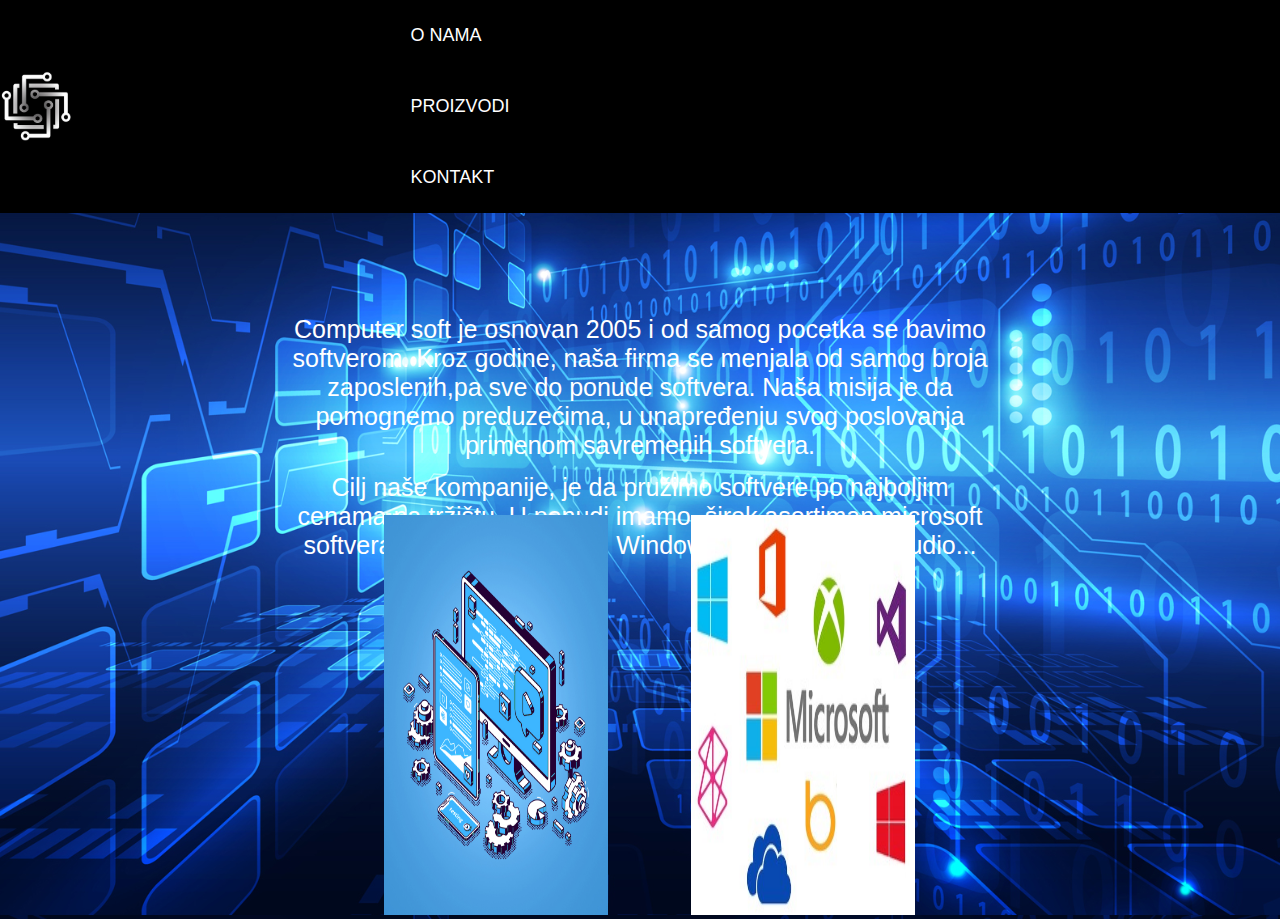
<file: index.html>
<!DOCTYPE html>
<html lang="en">
<head>
    <meta charset="UTF-8">
    <meta http-equiv="X-UA-Compatible" content="IE=edge">
    <meta name="viewport" content="width=device-width, initial-scale=1.0">
    <link rel="stylesheet" href="style.css">
    <title>Document</title>
</head>
<body id="pocetna">
<header>
    <div class="nav-meni">
        <div>
            <img id="nav-logo" src="slike/logo.jpg">      
        </div>
        <ul class="nav-lista">
            <li class="lista-itemi"><a href="index.html">O nama</a></li>
            <li class="lista-itemi"><a href="proizvodi.html">Proizvodi</a></li>
            <li class="lista-itemi"><a href="contact.html">Kontakt</a></li>     
        </ul>
    </div>
</header>
    <div class="pocetna-sekcije">
        <div class="gornja-sekcija">
            <p>
             Computer soft je osnovan 2005 i od samog pocetka se bavimo softverom.
             Kroz godine, naša firma se menjala  od samog broja zaposlenih,pa sve do ponude softvera. 
             Naša misija je da pomognemo preduzećima, u unapređenju svog poslovanja primenom savremenih softvera.
            </p>
            <p>
             Cilj naše kompanije, je da pružimo softvere po najboljim cenama na tržištu.
             U ponudi imamo, širok asortiman microsoft softvera i licenci kao što su:
             Windows, Office, Visual Studio...
            </p>  
        </div>
        <div class="donja-sekcija"> 
            <div class="pocetna-slika1">
                <img src="slike/pocetna1.jpg" >
            </div>
            <div class="pocetna-slika2">
                <img src="slike/pocetna2.jpg">
            </div>   
        </div>
    </div>

</body>
</html>
</file>
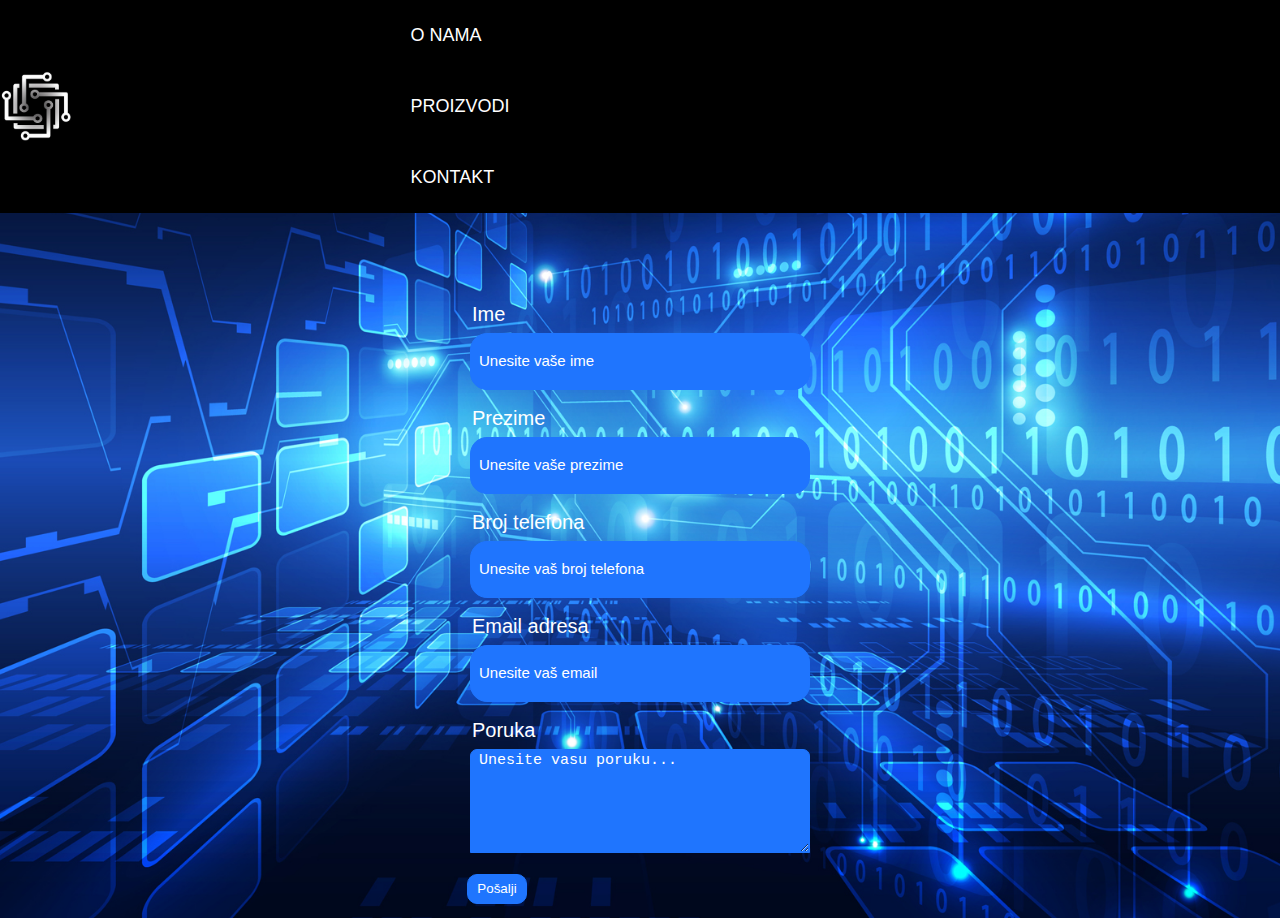
<file: contact.html>
<!DOCTYPE html>
<html lang="en">
<head>
    <meta charset="UTF-8">
    <meta http-equiv="X-UA-Compatible" content="IE=edge">
    <meta name="viewport" content="width=device-width, initial-scale=1.0">
    <link rel="stylesheet" href="style.css">
    <title>Document</title>
</head>
<body id="pocetna">
<header>
    <div class="nav-meni">
        <div>
            <img id="nav-logo" src="slike/logo.jpg">      
        </div>
        <ul class="nav-lista">
            <li class="lista-itemi"><a href="index.html">O nama</a></li>
            <li class="lista-itemi"><a href="proizvodi.html">Proizvodi</a></li>
            <li class="lista-itemi"><a href="contact.html">Kontakt</a></li>     
        </ul>
    </div>
</header>
  <div class="kontakt-forma">
        <form action="">
            <div class="forma-sekcije">
                <label for="" class="forma-opis">Ime</label>
                <input type="text" class="forma-unos podaci" maxlength="25" tabindex="1" placeholder="Unesite vaše ime">
                </div>
            <div class="forma-sekcije">
                <label for="" class="forma-opis">Prezime</label>
                <input type="text" class="forma-unos podaci" maxlength="25" tabindex="2" placeholder="Unesite vaše prezime">
            </div>
            <div class="forma-sekcije">
                <label for="" class="forma-opis">Broj telefona</label>
                <input type="text" class="forma-unos podaci" maxlength="25" tabindex="3" placeholder="Unesite vaš broj telefona">
            </div>
            <div class="forma-sekcije">
                <label for="" class="forma-opis">Email adresa</label>
                <input type="text" class="forma-unos podaci" maxlength="25" tabindex="4" placeholder="Unesite vaš email">
            </div>
            <div class="forma-sekcije">
                <label for="" class="forma-opis">Poruka</label>
                <textarea cols="25" rows="14" class="forma-unos poruka">Unesite vasu poruku...</textarea>
            </div>
            <div class="forma-sekcije">
                <button type="submit" class="forma-dugme">Pošalji</button>
            </div>
        </form>   
    </div>
</body>
</html>
</file>
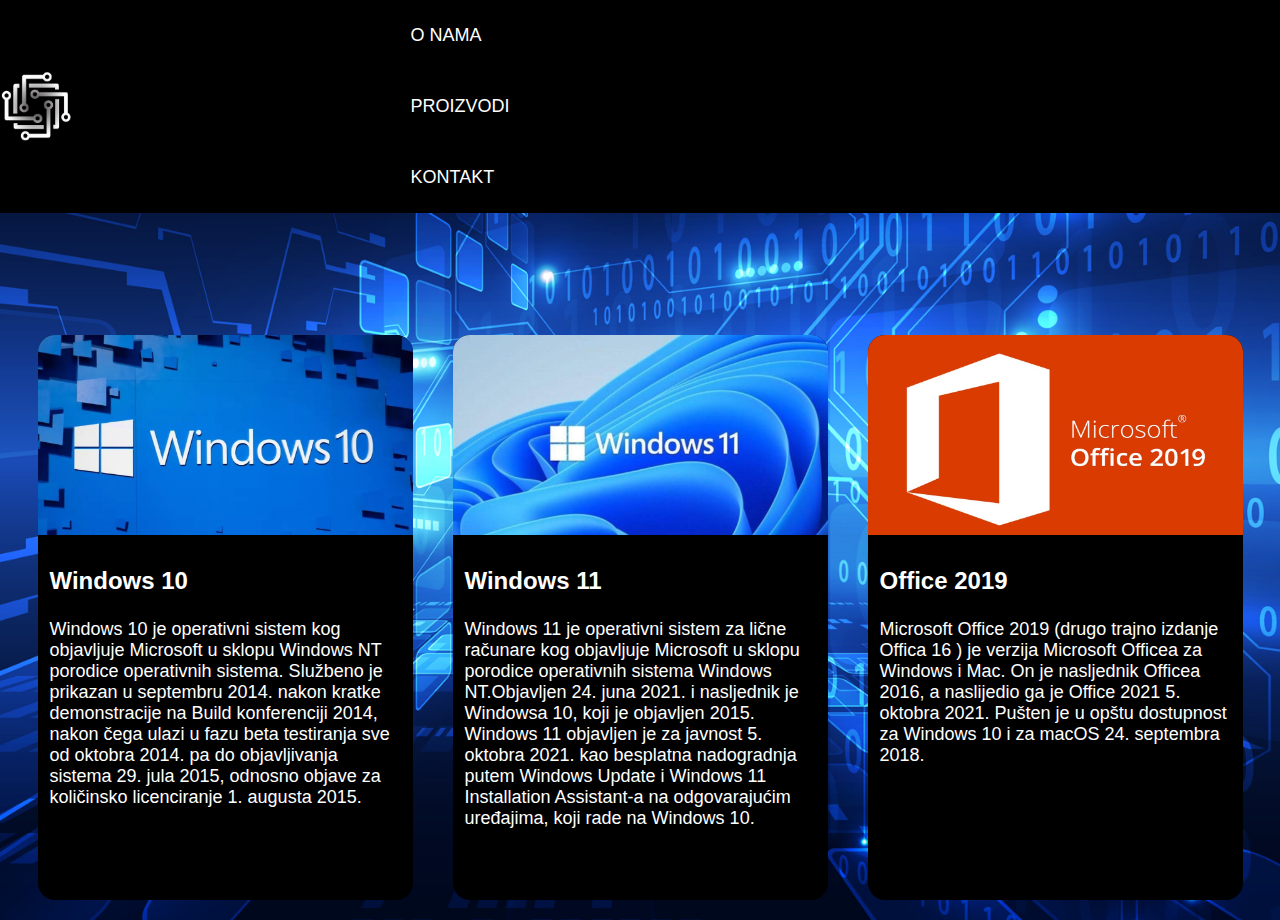
<file: proizvodi.html>
<!DOCTYPE html>
<html lang="en">
<head>
    <meta charset="UTF-8">
    <meta http-equiv="X-UA-Compatible" content="IE=edge">
    <meta name="viewport" content="width=device-width, initial-scale=1.0">
    <link rel="stylesheet" href="style.css">
    <title>Document</title>
</head>
<body id="pocetna">
<header>
    <div class="nav-meni">
        <div>
            <img id="nav-logo" src="slike/logo.jpg">      
        </div>
        <ul class="nav-lista">
            <li class="lista-itemi"><a href="index.html">O nama</a></li>
            <li class="lista-itemi"><a href="proizvodi.html">Proizvodi</a></li>
            <li class="lista-itemi"><a href="contact.html">Kontakt</a></li>     
        </ul>
    </div>
</header>
<section class="proizvodi-sekcija">
    <div class="sekcije">
        <div class="slike-sekcija slika-1"></div>
        <h2>Windows 10 </h2>
        <p> Windows 10 je operativni sistem kog objavljuje Microsoft u sklopu Windows NT porodice operativnih sistema.
            Službeno je prikazan u septembru 2014. nakon kratke demonstracije na Build konferenciji
            2014, nakon čega ulazi u fazu beta testiranja sve od oktobra 2014. pa do objavljivanja sistema 29. jula 2015,
            odnosno objave za količinsko licenciranje 1. augusta 2015.
        </p>
    </div>
    <div class="sekcije">
        <div class="slike-sekcija slika-2"></div>
        <h2>Windows 11</h2>
        <p> Windows 11 je operativni sistem za lične računare kog objavljuje Microsoft u sklopu 
            porodice operativnih sistema Windows NT.Objavljen 24. juna 2021. i nasljednik je Windowsa 10, 
            koji je objavljen 2015. Windows 11 objavljen je za javnost 5. oktobra 2021. kao besplatna nadogradnja 
            putem Windows Update i Windows 11 Installation Assistant-a na odgovarajućim uređajima, koji rade na Windows 10.
        </p>
    </div>
    <div class="sekcije">
        <div class="slike-sekcija slika-3"></div>
        <h2>Office 2019</h2>
        <p> Microsoft Office 2019 (drugo trajno izdanje Offica 16 ) je verzija Microsoft Officea za Windows i Mac.
            On je nasljednik Officea 2016, a naslijedio ga je Office 2021 5. oktobra 2021. Pušten je u opštu dostupnost
            za Windows 10 i za macOS 24. septembra 2018.
        </p>
    </div>
</section>
</body>
</html>
</file>
<file: style.css>
*{  
    padding: 0;
    margin: 0;
}

.nav-meni {
    background-color: black;
    color: white;
    display: flex;
    justify-content: center;
    align-items: center;
    font-family: sans-serif;
    font-size: 18px;   
}

.nav-lista {
    list-style: none;
}

.lista-itemi {   
    display: inline-block; 
   padding: 25px 230px;
}

.nav-meni a {
    color: #fff;
    text-decoration: none;
    text-transform: uppercase;
    transition: 0.5s;
    padding: 8px;
}

.nav-meni a:hover{
    color: blue;    
}

#nav-logo {
    height: 70px;
    padding-right: 100px;
    padding-top: 3px;
    animation: rotation 2s ease-in;
    animation-name: rotiranje-logo; 
}

@keyframes rotiranje-logo {
    from 
    {
      transform: rotate(180deg);
    }
    to 
    {
      transform: rotate(0deg);
    }
}

body#pocetna {
    background-image: url("slike/pozadina1.jpg");   
    background-size: cover;
}

.pocetna-sekcije{
    padding-top: 8%;
    width: 100%;
    height: auto;
    align-items: center;   
}

.gornja-sekcija{
   /* border: solid green;
    background-color: green;*/
    width: 55%;
    height: 200px;
    margin-left: auto;
    margin-right: auto;    
}

.gornja-sekcija p {
    font-size: 25px;
    font-family: sans-serif;
    text-align: center;
    color: #fff;
    padding-bottom: 13px; 
}

.donja-sekcija{
    /*border: 1px solid red;
    background-color: red;*/
    width: 50%;
    height: 400px;
    display: flex;
    margin-left: auto;
    margin-right: auto;
    padding-left: 10%;   
}

.pocetna-slika1{
    width: 35%;
    height: 100%;   
  /*  border: 1px solid pink;   
  background-color: pink;*/
}

.pocetna-slika1 img{
    width: 100%;
    height: 100%;
}

.pocetna-slika2{
    width: 35%;
    height: 100%;
    padding-left: 13%;
   /*border: 1px solid blue;
    background-color: blue;*/
}

.pocetna-slika2 img {
    width: 100%;
    height: 100%;   
}

.proizvodi-sekcija{
   display: flex; 
   justify-content: center; /*postavlja ceo kontejner na sredini*/
   margin-top: 8%;   
}

.sekcije {
    background-color: black;
    width: 375px;
    height: 565px;
    margin: 20px; /* razmak pravi izmedju sva 3 bloka*/
    border-radius: 17px;    
}

.slike-sekcija {
    height: 200px;
    margin-bottom: 20px; /*odvaja slike od teksta sa donje strane*/
    background-size: cover;
    border-radius: 17px 17px 0px 0px ;
}

.slika-1 {
    background-image: url("slike/win10.jpg");  
}

.slika-2 {
    background-image: url("slike/windows-11.jpg");
}

.slika-3 {
    background-image: url("slike/office2019.jpg");
}

.sekcije h2{
    padding: 12px;
    font-family: sans-serif;
    color: #fff;
}
.sekcije p {
    padding: 12px;
    text-align: left;
    font-family: sans-serif;
    font-size: 18px;
    color: #fff;
}

.kontakt-forma{
    display: flex;
    justify-content: center;
    align-items: center;
    font-family: sans-serif;
    margin-top: 7%;   
}

.forma-sekcije {
    margin-bottom: 14px;
}

.forma-opis{
    display: block;
    padding-bottom: 4px;
    padding-left: 5px;
    font-size: 20px;
    color: #fff;
   
}

.forma-unos {
    border: 1px solid #1F75FE;
    width: 330px;
    height: 55px;
    padding-left: 8px;
    margin: 3px;
    background-color: #1F75FE; 
    transition: 0.2s ease;   
}

::placeholder{
    color: white;
    font-size: 15px;
}

.podaci {
    border-radius: 17px;
}

.poruka {
    border-radius: 7px 7px 0px 0px;
    height: 100px;
    padding-top: 2px;
    color: #fff; /*boja teksta u polju unos*/
    font-size: 15px;
}

.forma-dugme {
    color: #fff;
    background-color: #1F75FE;
    border: 1px solid #1F75FE;
    width: 60px;
    height: 30px;
   border-radius: 10px;
   transition: 0.2 ease;
}

.forma-dugme:hover {
    color: black;
}

@media screen and (max-width:800px) {

    .nav-meni{
        
        height: 170px;   
    }

    .nav-meni a{
        font-size: 15px;
    }

    .lista-itemi{
        display: block;
        padding: 17px;    
    }

    #nav-logo{
        display: none;
    }
    .pocetna-sekcije{
        height: 400px;
        width: 100%;    
    }
    .gornja-sekcija {
        width: auto;
        height: 200px;
    }
    .gornja-sekcija p{
        font-size: 17px;
    }
    .donja-sekcija {
        margin-top: 1%;
        height: 180px;
        width: 100%;   
    }
     .pocetna-slika1, .pocetna-slika2 {
        padding-top: 12px;
     }

    .proizvodi-sekcija{
        display: block;
    }

    .sekcije{
        width: 300px;
        height: 490px;
        margin: 20px auto;
    }

    .slike-sekcija{
        height: 150px;
    }

    .sekcije p{
        font-size: 16px;
    }
}
</file>
